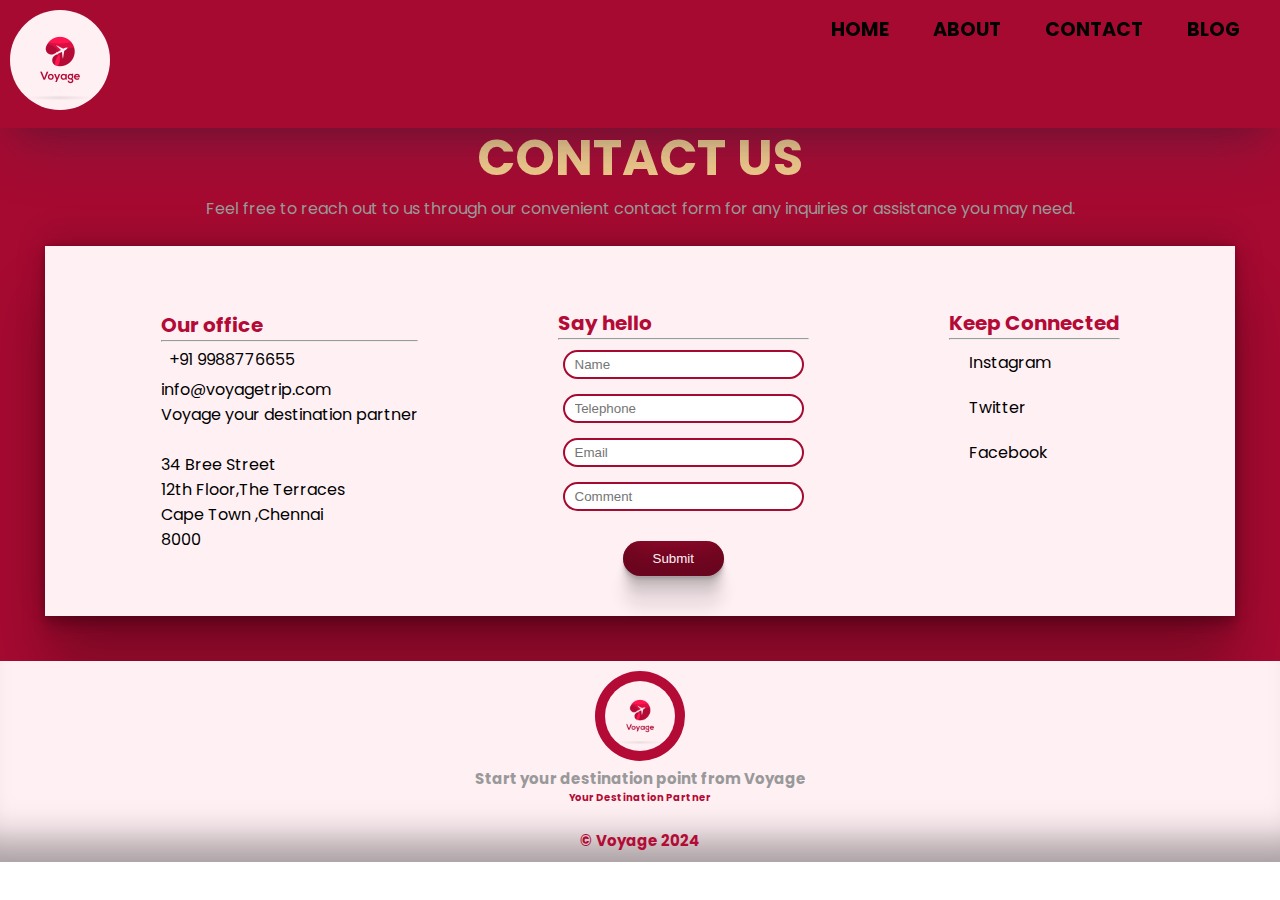
<file: contact.html>
<!DOCTYPE html>
<html lang="en">

<head>
    <meta charset="UTF-8">
    <meta name="viewport" content="width=device-width, initial-scale=1.0">
    <title>Trip Traverse</title>
    <link rel="stylesheet" href="style.css">
    <link rel="stylesheet" href="https://cdnjs.cloudflare.com/ajax/libs/font-awesome/6.5.1/css/all.min.css"
        integrity="sha512-DTOQO9RWCH3ppGqcWaEA1BIZOC6xxalwEsw9c2QQeAIftl+Vegovlnee1c9QX4TctnWMn13TZye+giMm8e2LwA=="
        crossorigin="anonymous" referrerpolicy="no-referrer" />
    <link rel="preconnect" href="https://fonts.googleapis.com">
    <link rel="preconnect" href="https://fonts.gstatic.com" crossorigin>
    <link href="https://fonts.googleapis.com/css2?family=Poppins&display=swap" rel="stylesheet">
</head>

<body>
    <header>
        <nav class="nav">
            <a href="/" class="logo"><img src="image/Voyage_new.png" alt=""></a>
    
            <div class="hamburger">
              <span class="line"></span>
              <span class="line"></span>
              <span class="line"></span>
            </div>
    
            <div class="nav__link hide">
              <a href="index.html">home</a>
              <a href="packages.html">about</a>
              <a href="contact.html">contact</a>
              <a href="events.html">blog</a>
            </div>
          </nav>
        </header>


       <!-- ----CONTACT US FORM -->
       <section class="contactus">
        <center>
            <h1 class="contant-head">CONTACT US</h1>
            <p class="contact-para">Feel free to reach out to us through our convenient contact form for any inquiries
                or assistance you may need.</p>
        </center>

        <div class="contact">

            <div class="our-office-s1">
                <h1>Our office</h1>
                <hr>
                <div class="call">
                    <i class="fa-solid fa-phone" style="color: #ffba7a;"></i>
                    <p>+91 9988776655</p>
                </div>

                <p>info@voyagetrip.com</p>
                <p>Voyage your destination partner</p>
                <br>
                <p>34 Bree Street</p>
                <p>12th Floor,The Terraces</p>
                <p>Cape Town ,Chennai</p>
                <p>8000</p>
            </div>
            <div class="our-office-s2">
                <h1>Say hello</h1>
                <hr>

                <input type="text" placeholder="Name"><br>
                <input type="number" placeholder="Telephone"><br>
                <input type="email" placeholder="Email"><br>
                <input type="text" placeholder="Comment"><br><br>
                <button>Submit</button>
            </div>
            <div class="our-office-s3">
                <h1>Keep Connected</h1>
                <hr>
                <div class="socialmedia1">
                      <i class="fa-brands fa-instagram" style="color: #fdbc72;"></i>
                    <p>Instagram</p></div>
              
                <div class="socialmedia2">
                    <i class="fa-brands fa-twitter" style="color:
                    #f0ca8a;"></i>
                      <p>Twitter</p>
                </div>
               
              
                <div class="socialmedia3">
                    <i class="fa-brands fa-facebook" style="color: #eeaf68;"></i>
                    <p>Facebook</p>
                </div>
         
            </div>
        </div>

    </section>

    <!-- Footer Section -->
    <div class="footer-section">
        <div class="footer-section1">
            <img src="image/Voyage_new.png" alt="">
            <p>Start your destination point from Voyage</p>
            <p style="font-size: 10px;color: #b30b36;">Your Destination Partner</p><br>
    
            <p style="color: #b30b36;">&copy; Voyage 2024</p>
        </div>
    </div>
    <script>
        const hamburger = document.querySelector('.hamburger');
    const navLink = document.querySelector('.nav__link');
    
    hamburger.addEventListener('click', () => {
      navLink.classList.toggle('hide');
    })
    </script>
    <script src="app.js"></script>
</body>
</html>
</file>
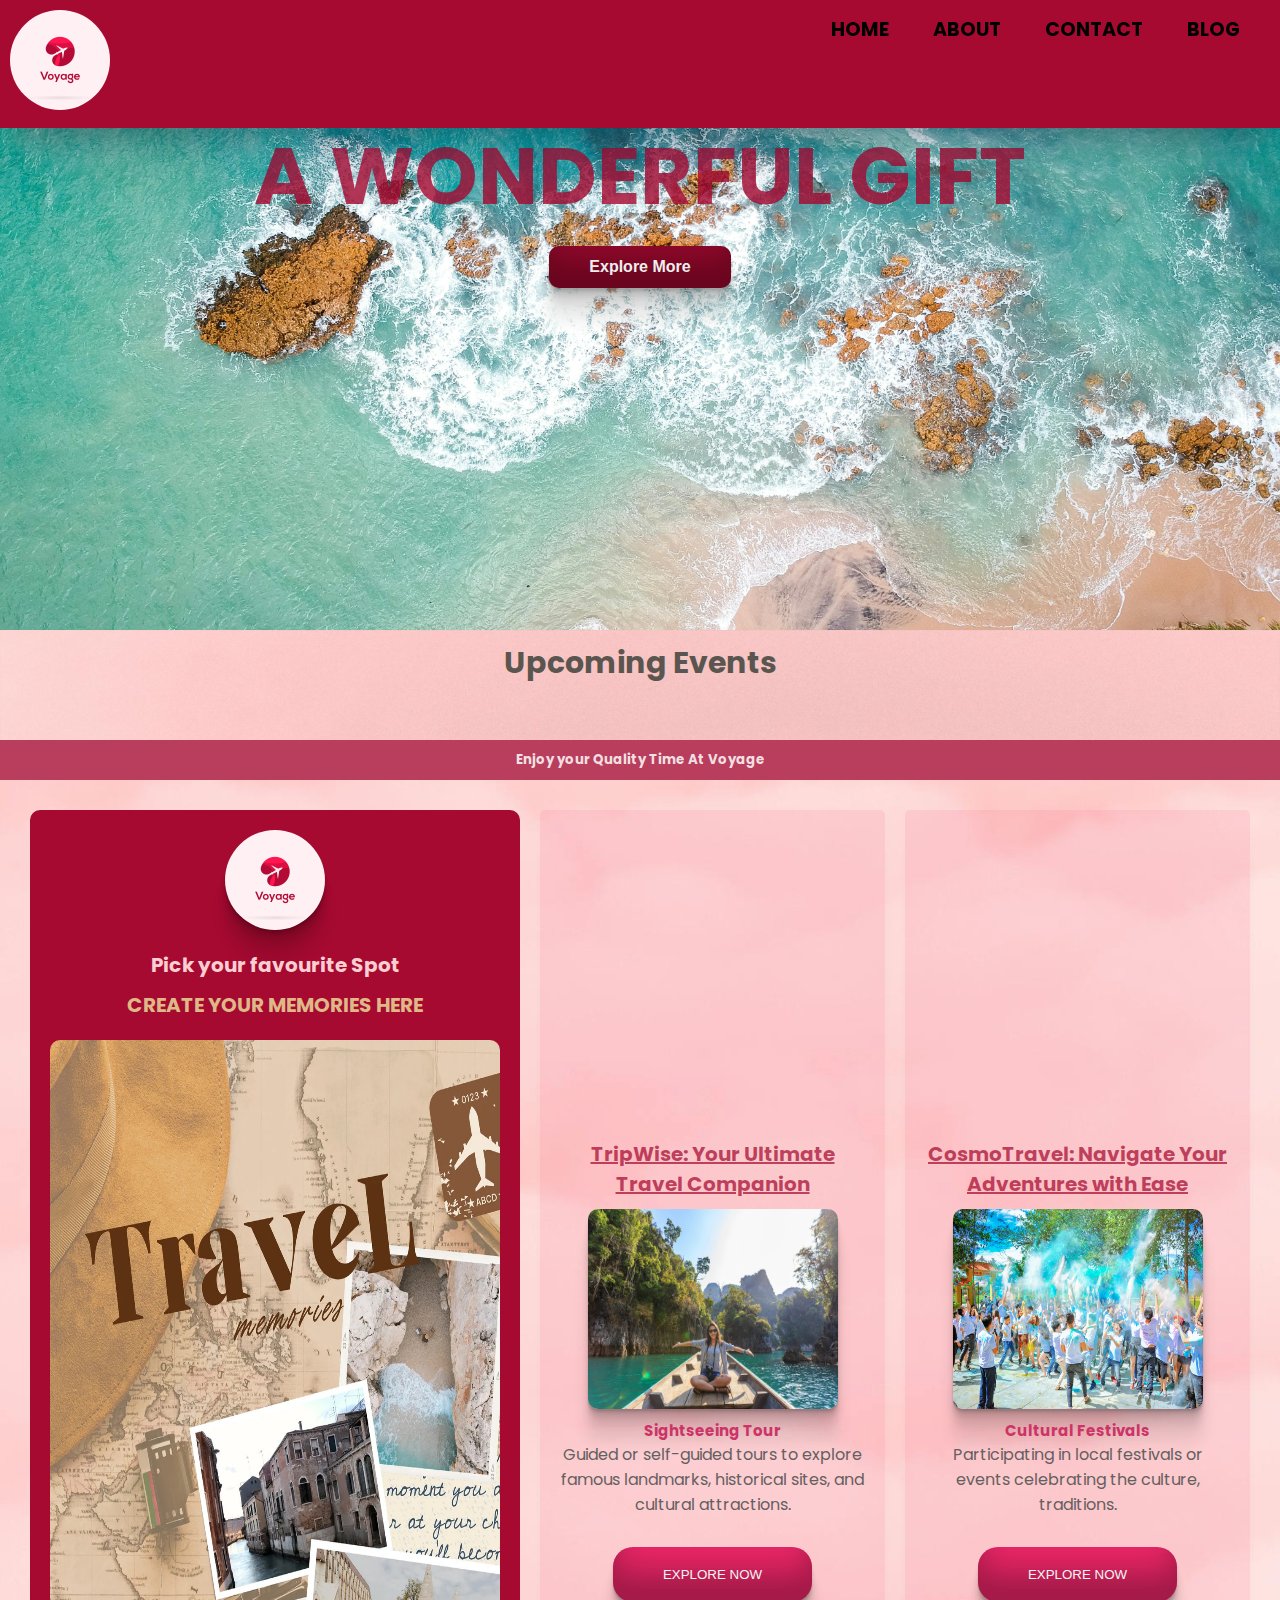
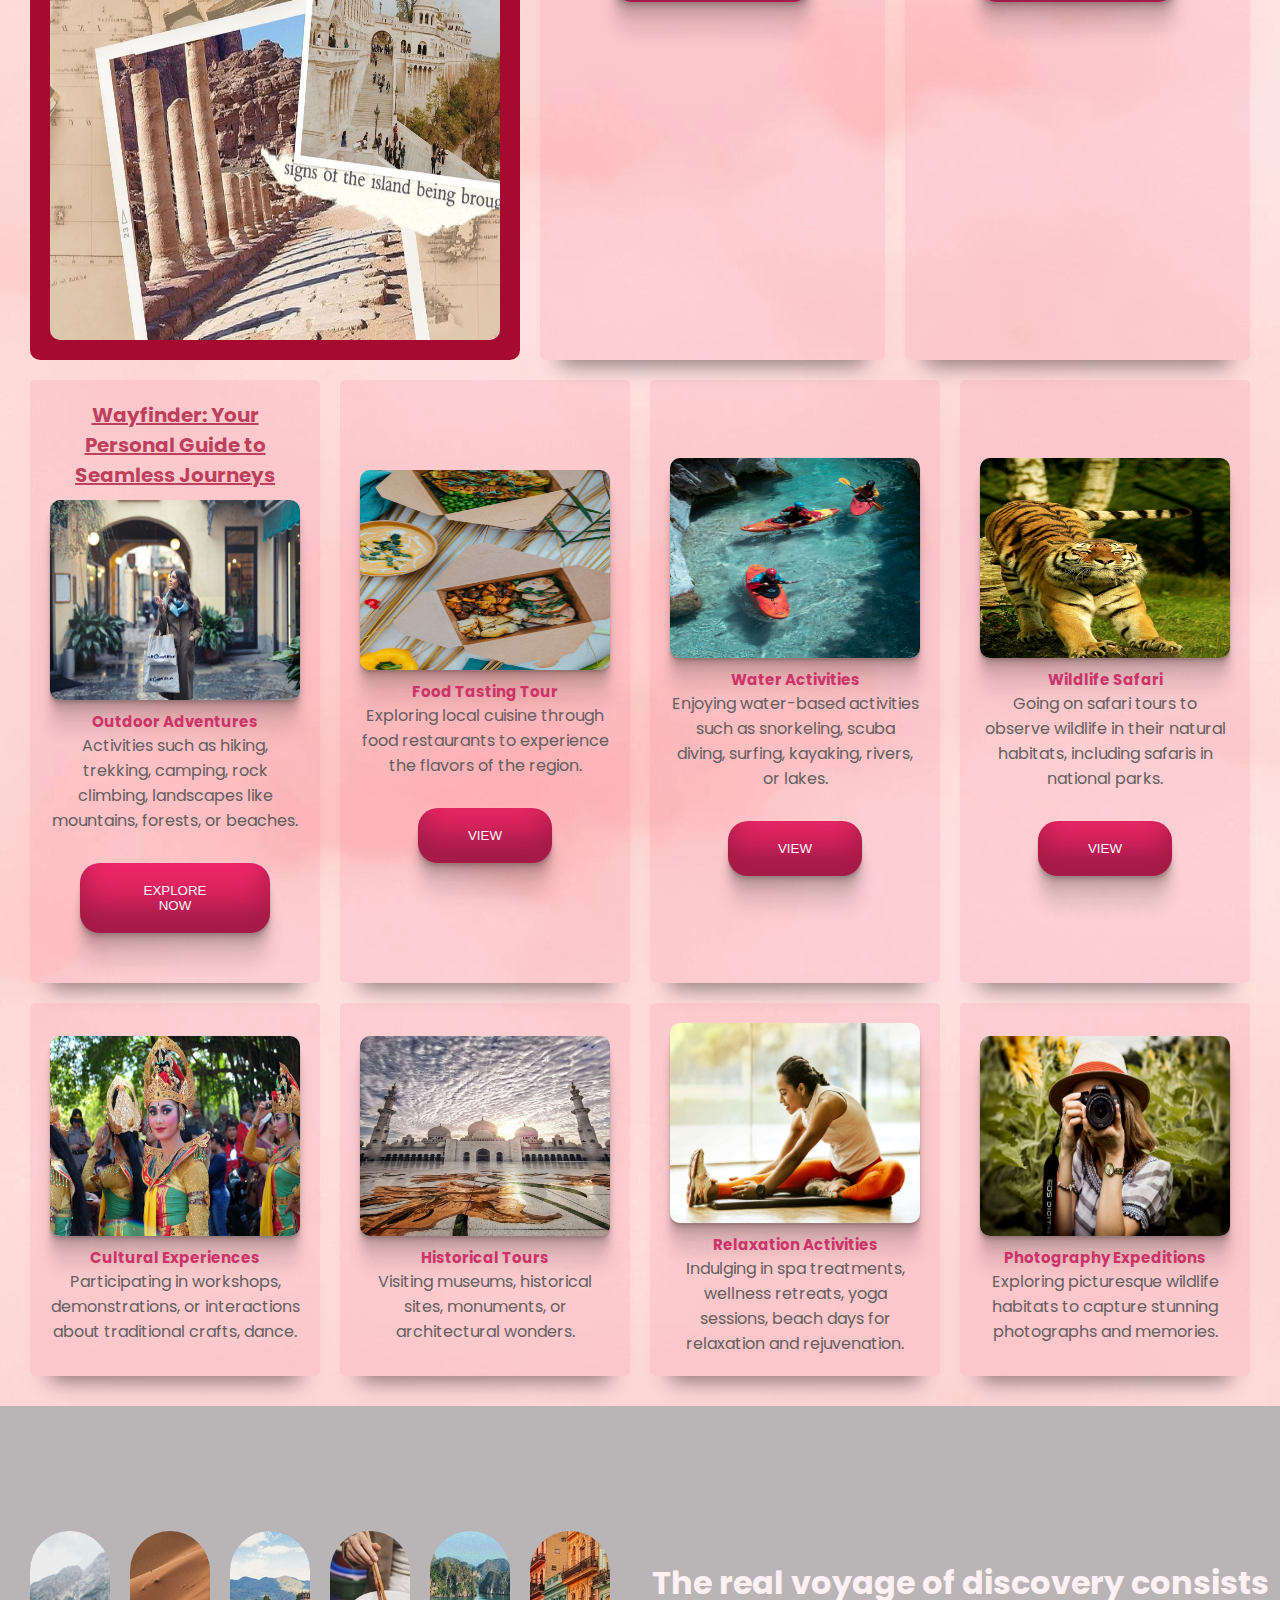
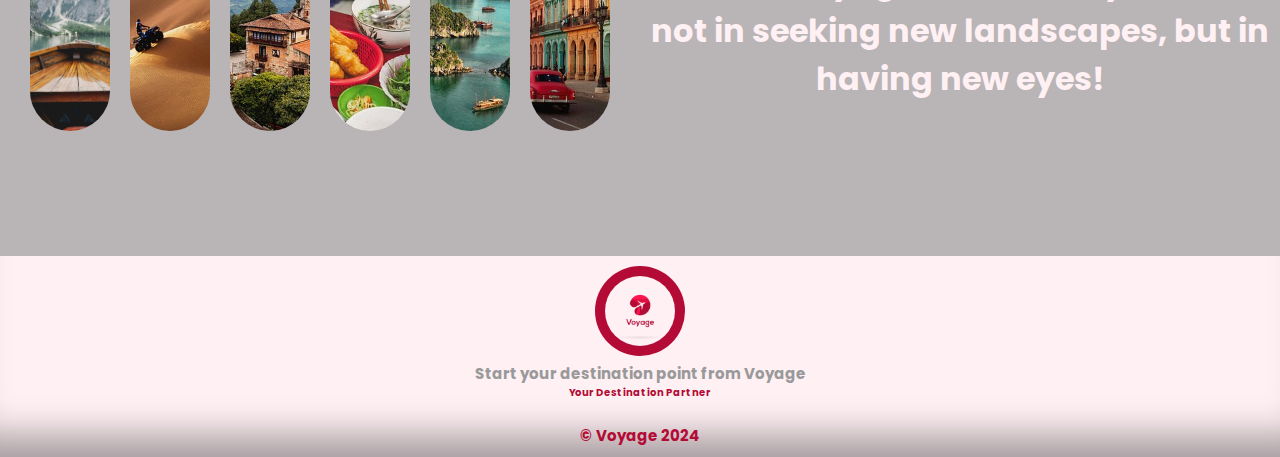
<file: events.html>
<!DOCTYPE html>
<html lang="en">

<head>
    <meta charset="UTF-8">
    <meta name="viewport" content="width=device-width, initial-scale=1.0">
    <title>Trip Traverse</title>
    <link rel="stylesheet" href="style.css">
    <link rel="stylesheet" href="https://cdnjs.cloudflare.com/ajax/libs/font-awesome/6.5.1/css/all.min.css"
        integrity="sha512-DTOQO9RWCH3ppGqcWaEA1BIZOC6xxalwEsw9c2QQeAIftl+Vegovlnee1c9QX4TctnWMn13TZye+giMm8e2LwA=="
        crossorigin="anonymous" referrerpolicy="no-referrer" />
    <link rel="preconnect" href="https://fonts.googleapis.com">
    <link rel="preconnect" href="https://fonts.gstatic.com" crossorigin>
    <link href="https://fonts.googleapis.com/css2?family=Poppins&display=swap" rel="stylesheet">
</head>

<body>
    <header>
        <nav class="nav">
            <a href="/" class="logo"><img src="image/Voyage_new.png" alt=""></a>
    
            <div class="hamburger">
              <span class="line"></span>
              <span class="line"></span>
              <span class="line"></span>
            </div>
    
            <div class="nav__link hide">
                <a href="index.html">home</a>
                <a href="packages.html">about</a>
                <a href="contact.html">contact</a>
                <a href="events.html">blog</a>
            </div>
          </nav>
        </header>

    <section class="part1">
        <div class="part1-content">
            <h3>Explore the Colourful World</h3>
            <h1>A WONDERFUL GIFT</h1>
            <button>Explore More</button>
        </div>

    </section>
    <section class="part2">
        <div class="upcoming-events">
            <h1>Upcoming Events</h1>
            <i class="fa-solid fa-minus" style="color: #a60a31c9;"></i>
    
        </div>
        <h5 style="text-align: center; padding: 10px;color:rgba(251, 247, 247, 0.882);background-color:#a60a31c9">Enjoy your Quality Time At Voyage</h5>
      <div class="trip-events-s1">
        <div class="favorite-s1">
            <img src="image/Voyage_new.png" alt="" style="width:100px;height: 100px;border-radius: 50%;
            box-shadow: rgba(0, 0, 0, 0.17) 0px -23px 25px 0px inset, rgba(0, 0, 0, 0.15) 0px -36px 30px 0px inset, rgba(0, 0, 0, 0.1) 0px -79px 40px 0px inset, rgba(0, 0, 0, 0.06) 0px 2px 1px, rgba(0, 0, 0, 0.09) 0px 4px 2px, rgba(0, 0, 0, 0.09) 0px 8px 4px, rgba(0, 0, 0, 0.09) 0px 16px 8px, rgba(0, 0, 0, 0.09) 0px 32px 16px;">
            <h1>Pick your favourite Spot</h1>
            <h1 style="color: burlywood;margin-top: -10px;">CREATE YOUR MEMORIES HERE</h1>
            
            <img src="image/travel.webp" alt="">
            
        </div>

        <div class="trip-events">
            <h2>TripWise: Your Ultimate Travel Companion</h2>
            <img src="image/event1.jpg" alt="">
            <h1>Sightseeing Tour <i class="fa-solid fa-wand-magic-sparkles" style="color:rgb(204, 52, 103);"></i></h1>
            <p> Guided or self-guided tours to explore famous landmarks, historical sites, and cultural attractions.</p>
            <button>EXPLORE NOW</button>
        </div>
        <div class="trip-events">
            <h2>CosmoTravel: Navigate Your Adventures with Ease</h2>
            <img src="image/event2.jpg" alt="">
            <h1>Cultural Festivals <i class="fa-solid fa-wand-magic-sparkles" style="color:rgb(204, 52, 103);"></i></h1>
            <p> Participating in local festivals or events celebrating the culture, traditions.</p>
            <button>EXPLORE NOW</button>
        </div>
        <div class="trip-events">
            <h2>Wayfinder: Your Personal Guide to Seamless Journeys</h2>
            <img src="image/event3.jpg" alt="">
            <h1>Outdoor Adventures <i class="fa-solid fa-wand-magic-sparkles" style="color:rgb(204, 52, 103);"></i></h1>
            <p>Activities such as hiking, trekking, camping, rock climbing, landscapes like mountains, forests, or beaches.</p>
            <button>EXPLORE NOW</button>
        </div>
        <div class="trip-events">
            <img src="image/event4.jpg" alt="">
            <h1>Food Tasting Tour <i class="fa-solid fa-wand-magic-sparkles" style="color:rgb(204, 52, 103);"></i></h1>
            <p> Exploring local cuisine through food restaurants to experience the flavors of the region.</p>
            <button>VIEW</button>
        </div>
        <div class="trip-events">
            <img src="image/event5.jpg" alt="">
            <h1>Water Activities <i class="fa-solid fa-wand-magic-sparkles" style="color:rgb(204, 52, 103);"></i></h1>
            <p> Enjoying water-based activities such as snorkeling, scuba diving, surfing, kayaking, rivers, or lakes.</p>
            <button>VIEW</button>
        </div>
        <div class="trip-events">
            <img src="image/event6.jpg" alt="">
            <h1>Wildlife Safari <i class="fa-solid fa-wand-magic-sparkles" style="color:rgb(204, 52, 103);"></i></h1>
            <p> Going on safari tours to observe wildlife in their natural habitats, including safaris in national parks.</p>
            <button>VIEW</button>
        </div>
        <div class="trip-events">
            <img src="image/event7.jpg" alt="">
            <h1>Cultural Experiences <i class="fa-solid fa-wand-magic-sparkles" style="color:rgb(204, 52, 103);"></i></h1>
            <p> Participating in workshops, demonstrations, or interactions about traditional crafts, dance.</p>
        </div>
        <div class="trip-events">
            <img src="image/event8.jpg" alt="">
            <h1>Historical Tours <i class="fa-solid fa-wand-magic-sparkles" style="color:rgb(204, 52, 103);"></i></h1>
            <p>Visiting museums, historical sites, monuments, or architectural wonders.</p>
        </div>
        <div class="trip-events">
            <img src="image/event9.jpg" alt="">
            <h1>Relaxation Activities <i class="fa-solid fa-wand-magic-sparkles" style="color:rgb(204, 52, 103);"></i></h1>
            <p>Indulging in spa treatments, wellness retreats, yoga sessions, beach days for relaxation and rejuvenation.</p>
        </div>
        <div class="trip-events">
            <img src="image/event10.jpg" alt="">
            <h1>Photography Expeditions <i class="fa-solid fa-wand-magic-sparkles" style="color:rgb(204, 52, 103);"></i></h1>
            <p> Exploring picturesque wildlife habitats to capture stunning photographs and memories.</p>
        </div>
      </div>
      
    <!-- Slider Section -->
    <div class="container-one">
        <div class="gallerys">
            <div class="img-box">
                <h1>Bay of Bengal</h1>
            </div>
            <div class="img-box">
                <h1>Goa</h1>
            </div>
            <div class="img-box">
                <h1>Bali</h1>
            </div>
            <div class="img-box">
                <h1>Pattaya</h1>
            </div>
            <div class="img-box">
                <h1>Sri Lanka</h1>
            </div>
            <div class="img-box">
                <h1>Nile</h1>
            </div>
        </div>
        <h1 style="color: #fff0f4;text-align: center;">The real voyage of discovery consists not in seeking new
            landscapes, but in having new eyes!</h1>
    </div>
    </section>
   <script src="app.js"></script>
    
    <!-- Footer Section -->
    <div class="footer-section">
        <div class="footer-section1">
            <img src="image/Voyage_new.png" alt="">
            <p>Start your destination point from Voyage</p>
            <p style="font-size: 10px;color: #b30b36;">Your Destination Partner</p><br>
    
            <p style="color: #b30b36;">&copy; Voyage 2024</p>
        </div>
    </div>
</body>

</html>
</file>
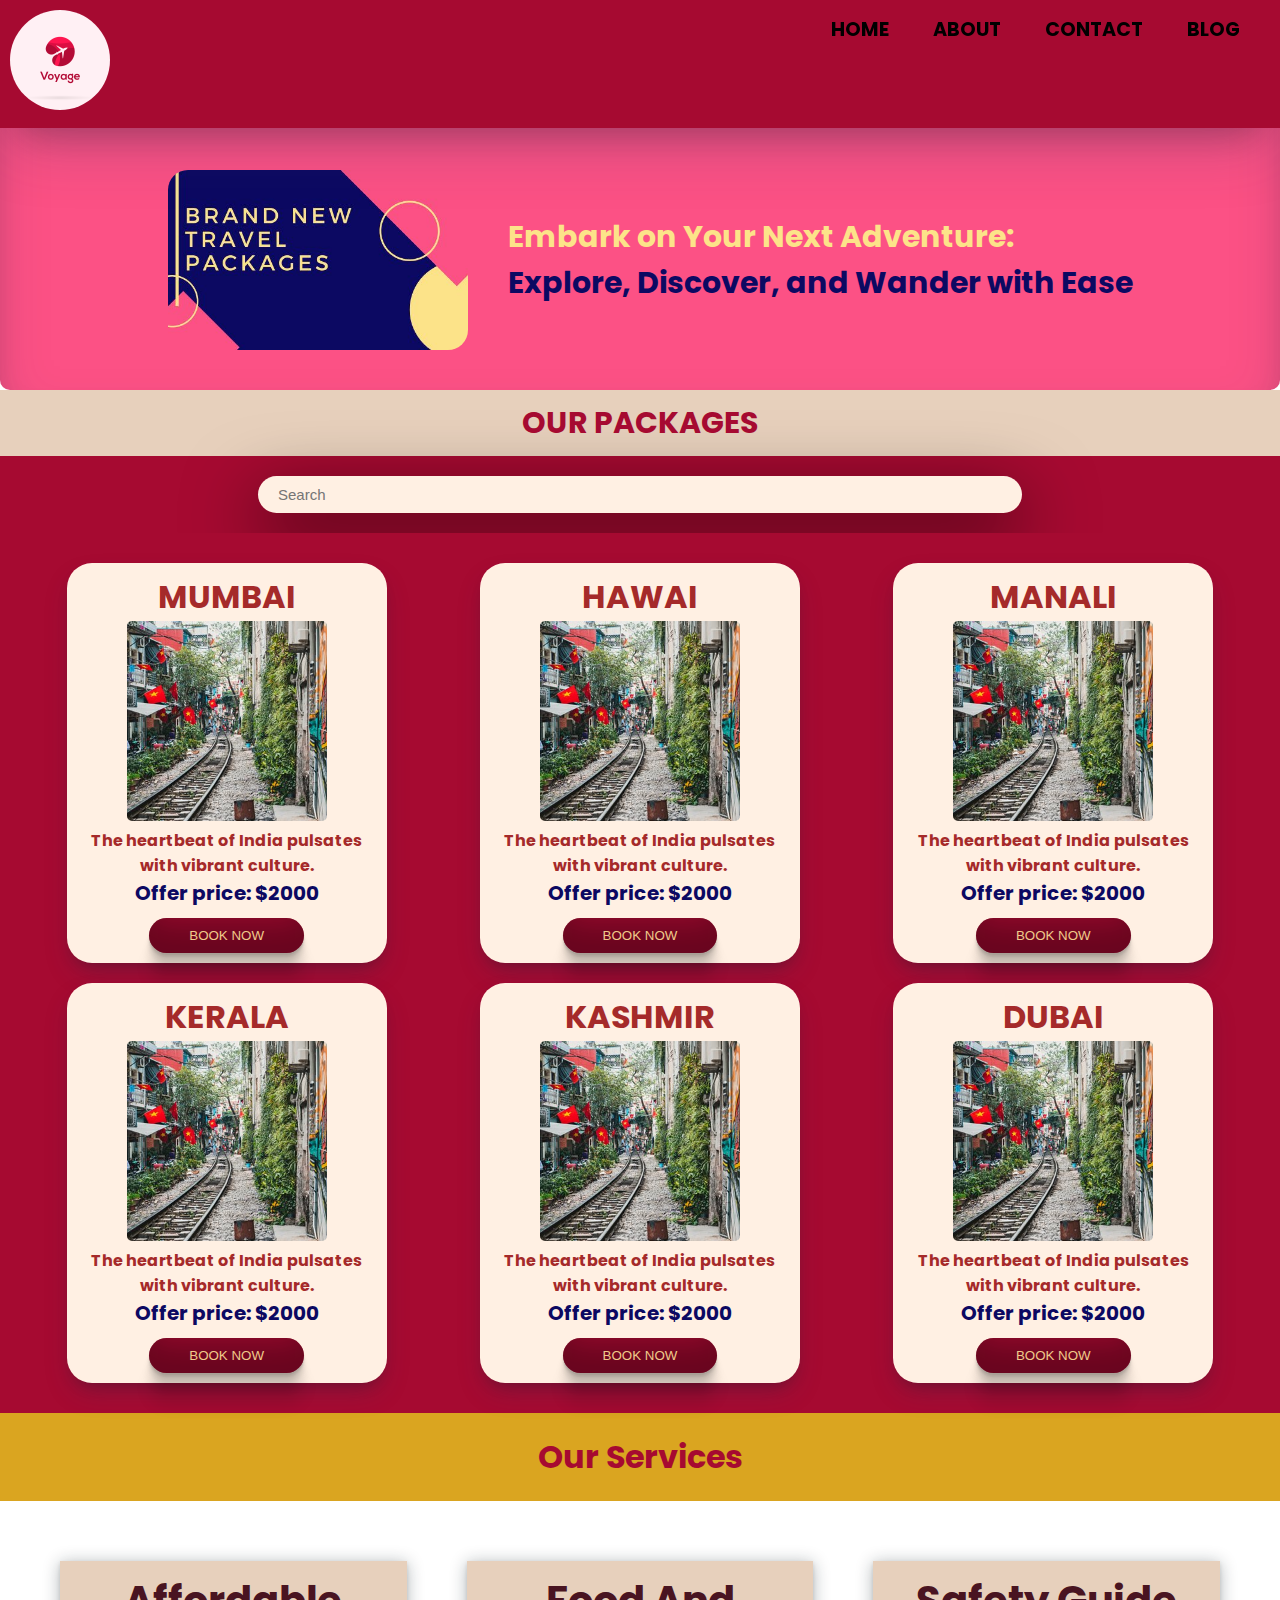
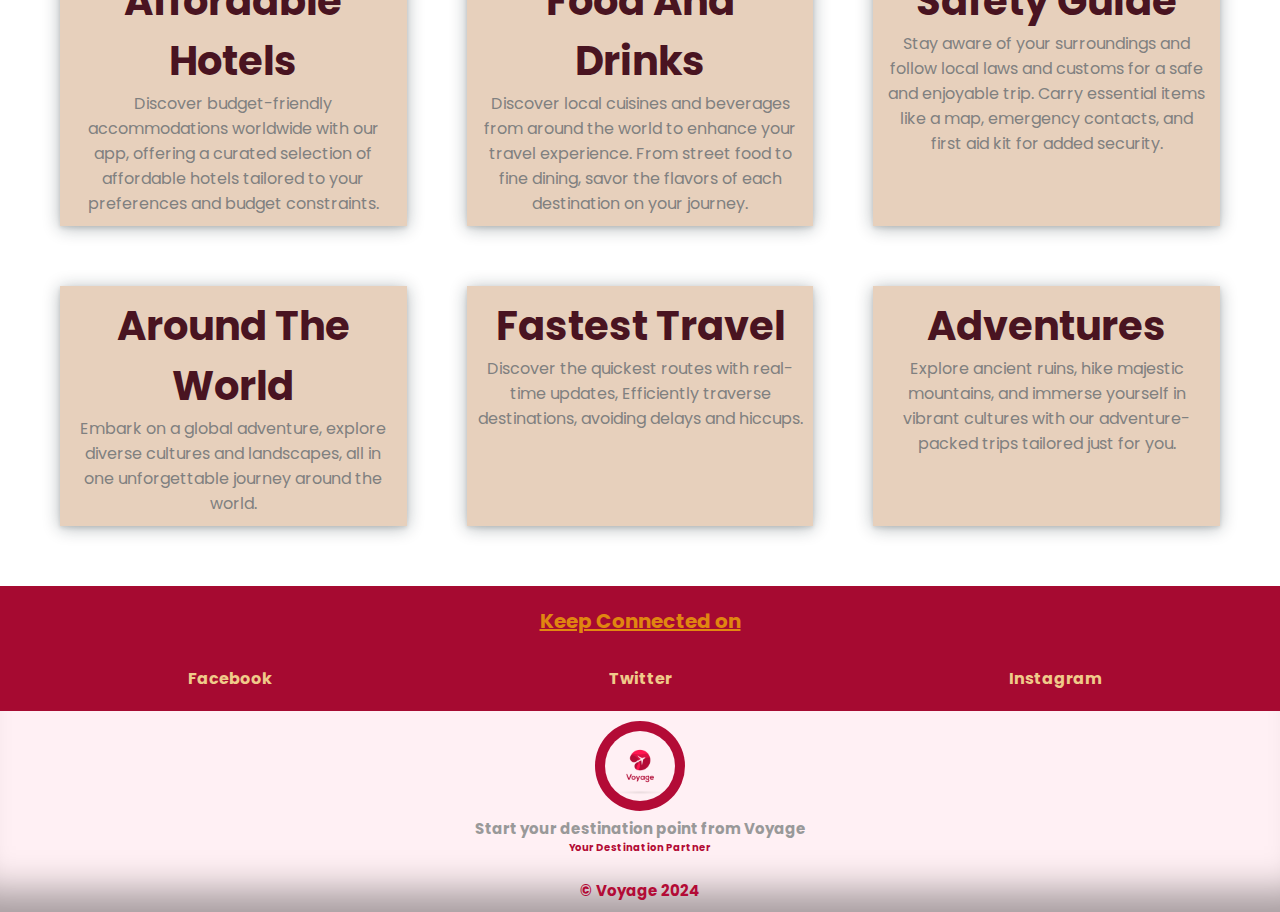
<file: packages.html>
<!DOCTYPE html>
<html lang="en">

<head>
    <meta charset="UTF-8">
    <meta name="viewport" content="width=device-width, initial-scale=1.0">
    <title>Trip Traverse</title>
    <link rel="stylesheet" href="style.css">
    <link rel="stylesheet" href="https://cdnjs.cloudflare.com/ajax/libs/font-awesome/6.5.1/css/all.min.css"
        integrity="sha512-DTOQO9RWCH3ppGqcWaEA1BIZOC6xxalwEsw9c2QQeAIftl+Vegovlnee1c9QX4TctnWMn13TZye+giMm8e2LwA=="
        crossorigin="anonymous" referrerpolicy="no-referrer" />
    <link rel="preconnect" href="https://fonts.googleapis.com">
    <link rel="preconnect" href="https://fonts.gstatic.com" crossorigin>
    <link href="https://fonts.googleapis.com/css2?family=Poppins&display=swap" rel="stylesheet">
</head>

<body>
    <header>
        <nav class="nav">
            <a href="/" class="logo"><img src="image/Voyage_new.png" alt=""></a>
    
            <div class="hamburger">
              <span class="line"></span>
              <span class="line"></span>
              <span class="line"></span>
            </div>
    
            <div class="nav__link hide">
                <a href="index.html">home</a>
                <a href="packages.html">about</a>
                <a href="contact.html">contact</a>
                <a href="events.html">blog</a>
            </div>
          </nav>
        </header>

    <!-- Side Navbar -->
    

    <section class="packages-section">
        <div class="package-header">
            <img src="image/packages.jpg" alt="">
            <div class="para">
            <h1>Embark on Your Next Adventure: </h1>
            <h1 style="color: #0c0962;">Explore, Discover, and Wander with Ease</h1>
            </div>
             
           
        </div>
        <div class="explore-pack">
            <h1>OUR PACKAGES</h1>
        </div>
        
 <center><div style="background-color:#a60a31;padding: 20px;" class="searchs">
        <div class="search-packages">
            <i class="fa-solid fa-magnifying-glass" style="color: #931010;"></i>
            <input type="text" placeholder="Search">
        </div>
</div></center>
        <div class="package-items">
        <div class="packages-img">
            <h1 style="color:brown;">MUMBAI</h1>
            <img src="image/asia1.jpg" alt="">
            <p style="color:brown;font-weight: bold;">The heartbeat of India pulsates with vibrant culture. </p>
            <i class="fa-solid fa-star" style="color: #ffc800;"></i>
            <i class="fa-solid fa-star" style="color: #ffc800;"></i>
            <i class="fa-solid fa-star" style="color: #ffc800;"></i>
            <i class="fa-solid fa-star" style="color: #ffc800;"></i>
            <p style="color: #0c0962;font-weight: bold;font-size: 20px;">Offer price: $2000</p>
            <button>BOOK NOW</button>
        </div>

        <div class="packages-img">
            <h1 style="color:brown;">HAWAI</h1>
            <img src="image/asia1.jpg" alt="">
            <p style="color:brown;font-weight: bold;">The heartbeat of India pulsates with vibrant culture. </p>
            <i class="fa-solid fa-star" style="color: #ffc800;"></i>
            <i class="fa-solid fa-star" style="color: #ffc800;"></i>
            <i class="fa-solid fa-star" style="color: #ffc800;"></i>
            <i class="fa-solid fa-star" style="color: #ffc800;"></i>
            <p style="color: #0c0962;font-weight: bold;font-size: 20px;">Offer price: $2000</p>
            <button>BOOK NOW</button>
        </div>
        <div class="packages-img">
            <h1 style="color:brown;">MANALI</h1>
            <img src="image/asia1.jpg" alt="">
            <p style="color:brown;font-weight: bold;">The heartbeat of India pulsates with vibrant culture. </p>
            <i class="fa-solid fa-star" style="color: #ffc800;"></i>
            <i class="fa-solid fa-star" style="color: #ffc800;"></i>
            <i class="fa-solid fa-star" style="color: #ffc800;"></i>
            <i class="fa-solid fa-star" style="color: #ffc800;"></i>
            <p style="color: #0c0962;font-weight: bold;font-size: 20px;">Offer price: $2000</p>
            <button>BOOK NOW</button>
        </div>
        <div class="packages-img">
            <h1 style="color:brown;">KERALA</h1>
            <img src="image/asia1.jpg" alt="">
            <p style="color:brown;font-weight: bold;">The heartbeat of India pulsates with vibrant culture. </p>
            <i class="fa-solid fa-star" style="color: #ffc800;"></i>
            <i class="fa-solid fa-star" style="color: #ffc800;"></i>
            <i class="fa-solid fa-star" style="color: #ffc800;"></i>
            <i class="fa-solid fa-star" style="color: #ffc800;"></i>
            <p style="color: #0c0962;font-weight: bold;font-size: 20px;">Offer price: $2000</p>
            <button>BOOK NOW</button>
        </div>
        <div class="packages-img">
            <h1 style="color:brown;">KASHMIR</h1>
            <img src="image/asia1.jpg" alt="">
            <p style="color:brown;font-weight: bold;">The heartbeat of India pulsates with vibrant culture. </p>
            <i class="fa-solid fa-star" style="color: #ffc800;"></i>
            <i class="fa-solid fa-star" style="color: #ffc800;"></i>
            <i class="fa-solid fa-star" style="color: #ffc800;"></i>
            <i class="fa-solid fa-star" style="color: #ffc800;"></i>
            <p style="color: #0c0962;font-weight: bold;font-size: 20px;">Offer price: $2000</p>
            <button>BOOK NOW</button>
        </div>
        <div class="packages-img">
            <h1 style="color:brown;">DUBAI</h1>
            <img src="image/asia1.jpg" alt="">
            <p style="color:brown;font-weight: bold;">The heartbeat of India pulsates with vibrant culture. </p>
            <i class="fa-solid fa-star" style="color: #ffc800;"></i>
            <i class="fa-solid fa-star" style="color: #ffc800;"></i>
            <i class="fa-solid fa-star" style="color: #ffc800;"></i>
            <i class="fa-solid fa-star" style="color: #ffc800;"></i>
            <p style="color: #0c0962;font-weight: bold;font-size: 20px;">Offer price: $2000</p>
            <button>BOOK NOW</button>
        </div>
</div>

<div class="services">
    <h1>Our Services</h1>
    
</div>
<div class="services-safety">
<div class="services-trip">
    <i class="fa-solid fa-hotel" style="color:#a60a31;font-size: 50px;"></i>
    <h1>Affordable Hotels</h1>
    <p>Discover budget-friendly accommodations worldwide with our app, offering a curated selection of affordable hotels tailored to your preferences and budget constraints.</p>
</div>
<div class="services-trip">
    <i class="fa-solid fa-utensils" style="color:#a60a31;font-size: 50px;"></i>
    <h1>Food And Drinks</h1>
    <p>Discover local cuisines and beverages from around the world to enhance your travel experience. From street food to fine dining, savor the flavors of each destination on your journey.</p>
</div>
<div class="services-trip">
    <i class="fa-solid fa-shield-heart" style="color:#a60a31;font-size: 50px;"></i>
    <h1>Safety Guide</h1>
    <p>Stay aware of your surroundings and follow local laws and customs for a safe and enjoyable trip. Carry essential items like a map, emergency contacts, and first aid kit for added security.</p>
</div>
<div class="services-trip">
    <i class="fa-solid fa-earth-americas" style="color:#a60a31;font-size: 50px;"></i>
    <h1>Around The World</h1>
    <p>Embark on a global adventure, explore diverse cultures and landscapes, all in one unforgettable journey around the world.</p>
</div>
<div class="services-trip">
    <i class="fa-solid fa-plane" style="color:#a60a31;font-size: 50px;"></i>
    <h1>Fastest Travel</h1>
    <p>Discover the quickest routes with real-time updates,
        Efficiently traverse destinations, avoiding delays and hiccups.</p>
</div>
<div class="services-trip">
    <i class="fa-regular fa-face-laugh-wink" style="color:#a60a31;font-size: 50px; "></i>
    <h1>Adventures</h1>
    <p>Explore ancient ruins, hike majestic mountains, and immerse yourself in vibrant cultures with our adventure-packed trips tailored just for you.</p>
</div>
</div>
    </section>
    <div class="connected-section">
    <h1 style="color:#ffc800ab;text-decoration: underline;padding-top:20px;font-size: 20px;">Keep Connected on</h1>
    <div class="divs">
    <div>
    <i class="fa-brands fa-facebook" style="color: #eeaf68;font-size: 40px;"></i>
    <p>Facebook</p>
    </div>
    <div>
    <i class="fa-brands fa-twitter" style="color:#f0ca8a;font-size: 40px;"></i>
    <p>Twitter</p>
    </div>
    <div>
    <i class="fa-brands fa-instagram" style="color: #fdbc72;font-size: 40px;"></i>
    <p>Instagram</p>
    </div>
    </div>
    </div>
 <!-- Footer Section -->
 <div class="footer-section">
    <div class="footer-section1">
        <img src="image/Voyage_new.png" alt="">
        <p>Start your destination point from Voyage</p>
        <p style="font-size: 10px;color: #b30b36;">Your Destination Partner</p><br>

        <p style="color: #b30b36;">&copy; Voyage 2024</p>
    </div>
</div>
<script>
    const hamburger = document.querySelector('.hamburger');
const navLink = document.querySelector('.nav__link');

hamburger.addEventListener('click', () => {
  navLink.classList.toggle('hide');
})
</script>
</body>
</html>
</file>
<file: style.css>
* {
    margin: 0;
    padding: 0;
}

body {
    font-family: 'Poppins', sans-serif;
}

a {
    text-decoration: none;
    color: black;
    font-size: 1.2rem;
    font-weight: bold;
    text-transform: uppercase;
  }
  .nav {
    display: flex;
    justify-content: space-between;
   
   width: 100%;
    position:fixed;
    top: 0px;
    z-index: 300;
    background-color: #a60a31;
    box-shadow: rgba(50, 50, 93, 0.25) 0px 30px 60px -12px, rgba(0, 0, 0, 0.3) 0px 18px 36px -18px;
  }
  
  nav img {
    width: 100px;
    height: 100px;
    border-radius: 50%;
    padding: 10px;
    margin-right: 100px;

  }
  
  .hamburger {
    padding-right: 20px;
    cursor: pointer;
    padding-top: 50px;
    padding-left: 10px;
  }
  
  .hamburger .line {
    display: block;
    width: 25px;
    height: 3px;
    margin-bottom: 3px;
   padding: 1px;
    background-color: black;
  }
  
  .nav__link {
    position: fixed;
    width: 94%;
    top: 8rem;
    left: 8px;
    background-color:#a60a31;
    z-index: 300;
  }
  
  .nav__link a {
    display: block;
    text-align: center;
    padding: 10px 0;
  }
  
  .nav__link a:hover {
    background-color: lightcoral;
  }
  
  .hide {
    display: none;
  }
  @media screen and (min-width: 600px) {
    .nav__link {
      display: block;
      position: static;
      width: auto;
      margin-right: 20px;
      background: none;
      
    }
  
    .nav__link a {
      display: inline-block;
      padding: 15px 20px;
    }
  
    .hamburger {
      display: none;
    }
  }





/*Section One  */
.Trip-Banner img {
    width: 100%;
    height: 600px;
    position: relative;

}

.form {
    margin-top: 50px;
    padding: 10px;
    text-align: center;
    position: absolute;
    top: 180px;
    left: 37%;

}

.form h2 {
    color:rgba(255, 255, 255, 0.824);
    font-size: 30px;
}

.form p {
    color: #fff0f4;
}

.form button {
    padding: 20px;
    background-color: #e30f44;
    font-weight: bold;
    box-shadow: rgba(0, 0, 0, 0.17) 0px -23px 25px 0px inset, rgba(0, 0, 0, 0.15) 0px -36px 30px 0px inset, rgba(0, 0, 0, 0.1) 0px -79px 40px 0px inset, rgba(0, 0, 0, 0.06) 0px 2px 1px, rgba(0, 0, 0, 0.09) 0px 4px 2px, rgba(0, 0, 0, 0.09) 0px 8px 4px, rgba(0, 0, 0, 0.09) 0px 16px 8px, rgba(0, 0, 0, 0.09) 0px 32px 16px;
    color: #fff0f4;
    font-weight: bolder;
    font-size: 15px;
    border: none;
    border-radius: 30px;
}

.form button:hover {
    background-color: #f4547c;
    color: #fff0f4;
    cursor: pointer;
}

@media screen and (max-width:800px) {
    .Trip-Banner img {
        width: 100%;
        height: 500px;
        position: relative;
    }

    .form {

        padding: 10px;
        text-align: center;
        position: absolute;
        top: 180px;
        left: 26%;

    }
}

@media screen and (max-width:400px) {
    .Trip-Banner img {
        width: 100%;
        height: 500px;
        position: relative;
    }

    .form p {
        font-size: 10px;
    }

    .form h2 {
        font-size: 20px;
    }

    .form {
        padding: 10px;
        text-align: center;
        position: absolute;
        top: 150px;
        right: 20%;

    }

    .form button {
        padding: 15px;
        background-color: #e30f44;
        font-weight: bold;
        box-shadow: rgba(0, 0, 0, 0.17) 0px -23px 25px 0px inset, rgba(0, 0, 0, 0.15) 0px -36px 30px 0px inset, rgba(0, 0, 0, 0.1) 0px -79px 40px 0px inset, rgba(0, 0, 0, 0.06) 0px 2px 1px, rgba(0, 0, 0, 0.09) 0px 4px 2px, rgba(0, 0, 0, 0.09) 0px 8px 4px, rgba(0, 0, 0, 0.09) 0px 16px 8px, rgba(0, 0, 0, 0.09) 0px 32px 16px;
        color: #fff0f4;
        font-weight: bolder;
        font-size: 10px;
        border: none;
        border-radius: 30px;
    }

}

/* Section-Two */
.section-two {
    background-color: #b30b36;
    width: 100%;
    height: 500px;
    position: relative;
    margin-top: -10px;


}

.login-form {

    border: 3px #fff0f4 solid;
    border-radius: 20px;
    padding: 20px;
    width: 350px;
    position: absolute;
    top: 50px;
    right: 100px;
    box-shadow: rgba(0, 0, 0, 0.3) 0px 19px 38px, rgba(0, 0, 0, 0.22) 0px 15px 12px;
}

.input {
    display: flex;
    flex-direction: column;
    gap: 20px;


}

.start-date-input {
    display: flex;
    width: 80%;
    border: 2px solid black;
    border-radius: 20px;
    padding: 10px;
}

.end-date-input {
    display: flex;
    width: 80%;
    border: 2px solid black;
    border-radius: 20px;
    padding: 10px;

}

.date {
    display: flex;
    gap: 30px;
    font-weight: bolder;

}

.map img {
    width: 25%;
    height: 350px;
    border-radius: 10px;
    margin-left: 100px;
    margin-top: 50px;
    box-shadow: rgba(0, 0, 0, 0.3) 0px 19px 38px, rgba(0, 0, 0, 0.22) 0px 15px 12px;

}

.spot {
    
    text-align: center;
    position: absolute;
    top: 180px;
    left: 550px;
}

.spot h1 {
    font-size: 60px;
    color: #491421;
}

.spot p {
    font-size: 20px;
    color: #b9b4b5;
}

.stop-img img {
    width: 200px;
    height: 200px;
    border-radius: 50%;
    position: absolute;
    top: 280px;
    left: 300px;
    box-shadow: rgba(0, 0, 0, 0.3) 0px 19px 38px, rgba(0, 0, 0, 0.22) 0px 15px 12px;
}

@media screen and (max-width:400px) {
    .login-form {
        border: 3px #fff0f4 solid;
        border-radius: 20px;
        padding-left: 15px;
        width: 250px;
        position: absolute;
        top: 50px;
        left: 55px;
        box-shadow: rgba(0, 0, 0, 0.3) 0px 19px 38px, rgba(0, 0, 0, 0.22) 0px 15px 12px;
    }

    .input {
        display: flex;
        flex-direction: column;
        gap: 10px;
    }

    .date {
        display: flex;
        gap: 5px;
        font-weight: bolder;

    }

    .map {
        display: none;
    }

    .spot {
        display: none;
    }

    .stop-img {
        display: none;
    }

}

@media screen and (max-width:800px) {
    .login-form {
        border: 3px #fff0f4 solid;
        border-radius: 20px;
        padding-left: 15px;
        width: 250px;
        position: absolute;
        top: 50px;
        left: 55px;
        box-shadow: rgba(0, 0, 0, 0.3) 0px 19px 38px, rgba(0, 0, 0, 0.22) 0px 15px 12px;
    }

    .input {
        display: flex;
        flex-direction: column;
        gap: 10px;
    }

    .date {
        display: flex;
        gap: 5px;
        font-weight: bolder;

    }

    .map {
        display: none;
    }

    .spot {

        text-align: center;
        position: absolute;
        top: 160px;
        left: 400px;
    }

    .stop-img {
        display: none;
    }

}

/* Section three -services  */
.services-free {
    padding: 30px;
    display: flex;
    text-align: center;
    justify-content: space-around;
    background-color: #fff0f4;
    background: linear-gradient(#b30b36,white);

}

.services-free img {
    width: 40px;
    height: 40px;
}

@media screen and (max-width:400px) {
    .services-free img {
        width: 20px;
        height: 20px;
    }

    .services-free {
        padding: 10px;
        display: flex;
        text-align: center;
        justify-content: space-around;
        background-color: #fff0f4;
        background: linear-gradient(#b30b36, #b9b4b5);
        font-size: 10px;
    }
}

/* Plans Section */
.pointer {
    background-color: #b30b36;
    border-radius: 40px;
    color: #fff0f4;
    font-size: 10px;
    text-align: center;
    box-shadow: rgba(0, 0, 0, 0.3) 0px 19px 38px, rgba(0, 0, 0, 0.22) 0px 15px 12px;
    margin-bottom: 50px;
    margin-top: 50px;
    padding: 10px;
    width: 300px;
}

.pointer:hover {
    background-color: #fff0f4;
    color: #b30b36;
    cursor: pointer;
}
.works{
 text-decoration: underline;
    margin-bottom: 20px;
    color: #b30b36;
    font-size: 20px;
    text-align: center;
}

.plan-section {
    display: flex;
    justify-content: space-around;
    background-color:#fff0f4;
    padding: 20px;
}

.plan1 {
    text-align: center;
    border-radius: 20px;
    background-color: #ffffff;
    width: 20%;
    padding: 10px;
    box-shadow: rgba(14, 30, 37, 0.12) 0px 2px 4px 0px, rgba(14, 30, 37, 0.32) 0px 2px 16px 0px;
}

.plan1 img {
    width: 200px;
    height: 200px;

}

.plan2 {
    text-align: center;
    border-radius: 20px;
    background-color: #ffffff;
    width: 20%;
    padding: 10px;
    box-shadow: rgba(14, 30, 37, 0.12) 0px 2px 4px 0px, rgba(14, 30, 37, 0.32) 0px 2px 16px 0px;
}

.plan2 img {
    width: 200px;
    height: 200px;
}

.plan3 {
    text-align: center;
    border-radius: 20px;
    background-color: #ffffff;
    width: 20%;
    padding: 10px;
    box-shadow: rgba(14, 30, 37, 0.12) 0px 2px 4px 0px, rgba(14, 30, 37, 0.32) 0px 2px 16px 0px;
}

.plan3 img {
    width: 200px;
    height: 200px;
}

.plan4 {
    text-align: center;
    border-radius: 20px;
    background-color: #ffffff;
    width: 20%;
    padding: 10px;
    box-shadow: rgba(14, 30, 37, 0.12) 0px 2px 4px 0px, rgba(14, 30, 37, 0.32) 0px 2px 16px 0px;
}
.plan4 img {
    width: 200px;
    height: 200px;
}

@media screen and (max-width:800px) {
    .plan1{
        font-size: 15px;
        text-align: center;
        border-radius: 20px;
        background-color: #ffffff;
        width: 20%;
        padding: 10px;
        box-shadow: rgba(14, 30, 37, 0.12) 0px 2px 4px 0px, rgba(14, 30, 37, 0.32) 0px 2px 16px 0px;
    }
    .plan1 img ,.plan2 img ,.plan3 img{
        width: 100px;
        height: 100px;
    }
    .plan4 img{
        width: 100px;
        height: 100px;
    }
    .plan2 {
        font-size: 15px;
        text-align: center;
        border-radius: 20px;
        background-color: #ffffff;
        width: 20%;
        padding: 10px;
        box-shadow: rgba(14, 30, 37, 0.12) 0px 2px 4px 0px, rgba(14, 30, 37, 0.32) 0px 2px 16px 0px;
    }
    .plan3 {
        font-size: 15px;
        text-align: center;
        border-radius: 20px;
        background-color: #ffffff;
        width: 20%;
        padding: 10px;
        box-shadow: rgba(14, 30, 37, 0.12) 0px 2px 4px 0px, rgba(14, 30, 37, 0.32) 0px 2px 16px 0px;
    }
    .plan4 {
        font-size: 15px;
        text-align: center;
        border-radius: 20px;
        background-color: #ffffff;
        width: 20%;
     padding: 10px;
   
        box-shadow: rgba(14, 30, 37, 0.12) 0px 2px 4px 0px, rgba(14, 30, 37, 0.32) 0px 2px 16px 0px;
    }
}
@media screen and (max-width:400px){
    .pointer{
        width: 200px;
        margin: 20px;
    }
    .pointer h2{
        font-size: 10px;
    }
    .plan-section {
        display:flex;
        flex-direction: column;
        background-color:#fff0f4;
        gap: 20px;
      
    }
    .plan1 {
        text-align: center;
        border-radius: 20px;
        background-color: #ffffff;
        width:90%;
        margin-left: 8px;
        box-shadow: rgba(14, 30, 37, 0.12) 0px 2px 4px 0px, rgba(14, 30, 37, 0.32) 0px 2px 16px 0px;
    }
    .plan2 {
        text-align: center;
        border-radius: 20px;
        background-color: #ffffff;
        width:90%;
        margin-left: 8px;
        box-shadow: rgba(14, 30, 37, 0.12) 0px 2px 4px 0px, rgba(14, 30, 37, 0.32) 0px 2px 16px 0px;
    }
    .plan3 {
        text-align: center;
        border-radius: 20px;
        background-color: #ffffff;
        width:90%;
        margin-left: 8px;
        box-shadow: rgba(14, 30, 37, 0.12) 0px 2px 4px 0px, rgba(14, 30, 37, 0.32) 0px 2px 16px 0px;
    }
    .plan4 {
        text-align: center;
        border-radius: 20px;
        background-color: #ffffff;
        width:90%;
        margin-left: 8px;
        box-shadow: rgba(14, 30, 37, 0.12) 0px 2px 4px 0px, rgba(14, 30, 37, 0.32) 0px 2px 16px 0px;
    }
    .works{
        margin-top: 30px;
        font-size: medium;
        font-weight: bold;
    }
}
/* Gallery page */
.places{
    background-color: #b30b36;
    padding: 10px;
    
    
}


.gallery-wrap h1{
    font-size: 50px;
    padding-right:10px ;
    text-align: center;
   
}
.gallery{
    width:800px;
   
    display:flex;
   
    overflow-x: scroll;
  
   
}
.gallery div{
    width: 100%;
    display: grid;
    grid-template-columns: auto auto auto auto;
    grid-gap:20px;
    flex: none;
}
.gallery div img{
     padding: 3px;
    width: 100%;
    filter: grayscale(100%);
    transition: transform 0.5s;
}
.gallery div img:hover{
    filter: grayscale(0);
    cursor: pointer;
    transform: scale(1.1);
   
}
.gallery::-webkit-scrollbar{
    display: none;
}
.gallery-wrap{
    display: flex;
    align-items: center;
    justify-content: center;
    margin: 10% auto;
}
#backBtn,#nextBtn{
    width: 50px;
    cursor: pointer;
    margin: 10px;
}
.mobileview{
    display: none;
}

.mobileviewimg1 , .mobileviewimg2{
    display: none;
}
.end h1{
    text-align: center;
    font-size:25px;
    color: #cbbcc0;
    margin-top: -100px;
    text-decoration: underline;
}

@media screen and (max-width:300px) {
    .gallery-wrap{
        display: none;
    }   
    
    .gallery-wrap h1{
       display: none;
    }
    .mobileview{
        display:block;
        text-align: center;
        color: #fff0f4;
        margin-top: 10px;
        margin-bottom: 70px;
    }
    .gallery{
        display: none;
    }
    #backBtn,#nextBtn{
        display: none;
    }

    .mobileviewimg1 , .mobileviewimg2 {
        display:flex;
        gap: 20px;
        justify-content: space-around;
        font-size: 10px;
        margin-top:-50px;
        
        font-weight: bold;
      
    }
    .mobileviewimg1 img , .mobileviewimg2 img{
    width: 80px;
    height: 80px;
    border-radius: 30px;
    }
    .mobileviewimg1 img:hover , .mobileviewimg2 img:hover{
        box-shadow: rgba(241, 245, 246, 0.12) 0px 2px 4px 0px, rgba(208, 229, 237, 0.32) 0px 2px 16px 0px;
    }
    .end h1{
        display:none;
    }
   
   
}
@media screen and (max-width:800px){
    .end h1{
        text-align: center;
        font-size:20px;
        color: #cbbcc0;
        margin-top: -30px;
        text-decoration: underline;
    }
    .gallery-wrap h1{
        font-size: 35px;
        margin: 20px;
        
    }
    #backBtn,#nextBtn{
        width: 25px;
        cursor: pointer;
        margin: 10px;
    }
   
}

/* Slider section */
.container-one{
    width:100%;
    height: 50vh;
    background:#b9b4b5;
    display: flex;
    align-items: center;
    justify-content:start;
    
}
.gallerys{
    display: flex;
    align-items: center;
    justify-content: start;
    padding: 20px;
}
.img-box{
    position: relative;
    width: 80px;
    height: 200px;
    margin: 10px;
    border-radius: 50px;
    background: url(image/background-img.jpg);
    background-size: cover;
    background-position: center;
    transition: width 0.5s;
}
.img-box:nth-child(2){
    background: url(image/destination1.jpg);
    background-size: cover;
    background-position: center;
}
.img-box:nth-child(3){
    background: url(image/destination2.jpg);
    background-size: cover;
    background-position: center;
}
.img-box:nth-child(4){
    background: url(image/destination3.jpg);
    background-size: cover;
    background-position: center;
}
.img-box:nth-child(5){
    background: url(image/destination4.jpg);
    background-size: cover;
    background-position: center;
}
.img-box:nth-child(6){
    background: url(image/destination5.jpg);
    background-size: cover;
    background-position: center;
}
.img-box h1{
    color:wheat;
    position: absolute;
    bottom: 0;
    left: 30px;
    opacity: 0;
    transition: bottom 0.5s, opacity 0.5s;
}
.img-box:hover{
    width: 300px;
    cursor: pointer;
}
.img-box:hover h1{
    opacity: 1;
    bottom: 25px;
    
}
@media screen and (max-width:400px){
    .container-one{
        display: none;  
    } 
}
@media screen and (max-width:800px){
    .container-one{
        display: none;  
    } 
}
/* ---------------------------------------------------------------------------------------------------------------------- */



/* ---------------------------------------------- */
@media screen and (min-width:450px){

    .plan-with-us{
        display: none;
    }
}
.section1,.section2,.section3,.section4{
    display: flex;
   justify-content: center;
   align-items: center;
   font-size: 10px;
   gap: 20px;
   padding: 30px;
   margin: 10px;
   border-radius: 3px;
   box-shadow: rgba(0, 0, 0, 0.45) 0px 25px 20px -20px;
}
.section1 img,.section2 img,.section3 img,.section4 img{
width: 80px;
height: 80px;
}
.section1 h1,.section2 h1,.section3 h1,.section4 h1{
    color: #b30b36;
}
.section1 p,.section2 p,.section3 p,.section4 p{
    color: gray;
}
/* -----------------REVIEW-------------- */
.review-1{
    background-color: #fff0f4;
    padding: 10px;
    text-align: center;
    font-size: small;
    border:3px solid black;
    margin: 30px;
    border-radius: 30px;
    background-color: #b30b36;
    box-shadow: rgba(0, 0, 0, 0.25) 0px 54px 55px, rgba(0, 0, 0, 0.12) 0px -12px 30px, rgba(0, 0, 0, 0.12) 0px 4px 6px, rgba(0, 0, 0, 0.17) 0px 12px 13px, rgba(0, 0, 0, 0.09) 0px -3px 5px;
}
@media screen and (min-width:401px){
    .reviews{
      display: none;
    }
}
@media screen and (max-width:800px){
    .reviews-full{
        display: flex;
        flex-direction: column;
    }
}
/* ---------------------REVIEW FOR FULL SCREEN SIZE---------------------------- */
.reviews-full{
    display: flex;
    
    justify-content: center;
    text-align: center;
    background-color:#fff0f4;
    padding:20px;
}
.review-one,.review-two,.review-three,.review-four{

    padding: 3px;
    margin: 20px;
    background-color:#fff0f4;
    border-radius: 10px;
    box-shadow: rgba(0, 0, 0, 0.25) 0px 14px 28px, rgba(0, 0, 0, 0.22) 0px 10px 10px;

}
.review-one:hover,.review-two:hover,.review-three:hover,.review-four:hover{
    background-color:whitesmoke;
    cursor: pointer;
}
.review-one p,.review-two p,.review-three p,.review-four p{
    color:#975364;
    padding: 10px;
}
@media screen and (max-width:400px){
    .reviews-full{
        display: none;
}
}
/* =========================GRID======================= */
.container {
    min-height: 100vh;
    display: flex;
    justify-content: space-evenly;
    align-items: center;
    gap: 20px;
    background: linear-gradient(to right, #041308, #0b3317);
}

.left-text {
    flex-basis: 30%;
}

.heading {
    font-size: 3rem;
    color: white;
    text-align: center;
}

.subheading {
    color: #ddd;
    margin-top: 10px;
    text-align: center;
}

.gallery {
    flex-basis: 50%;
    display: grid;
    gap: 8px;
    grid-template-columns: repeat(3, 1fr);
    grid-auto-rows: 120px;
    
}

.box {
    background-size: cover;
    background-position: top;
    color: white;
    display: flex;
    justify-content: center;
    align-items: center;
    background-color: #222;
    background-blend-mode: hard-light;
    transition: all 1s ease-in-out;
    cursor: pointer;
}

.box:hover {
    background-color: #999;
    background-position: center;
    box-shadow: 0 0 4px #fff;
}

.row-2 {
    grid-row: span 2;
}

.col-2 {
    grid-column: span 2;
}

/* media query for width <= 1024px */

@media screen and (max-width: 1024px) {
    .container {
        flex-direction: column;
        padding-block: 20px;
    }
    .gallery {
        width: 100%;
        padding-inline: 12px;
        grid-auto-rows: 220px;
    }
    .box {
        grid-row: span 1;
        grid-column: span 3;
    }
}

/* ---------Slider CSS */

.slider{
    height: 90vh;
    margin-top:0px;
    position: relative;
   
}
.slider .list .item{
    position: absolute;
    inset: 0 0 0 0;
    overflow: hidden;
    opacity: 0;
    transition: .5s;
}
.slider .list .item img{
    width: 100%;
    height: 100%;
    object-fit: cover;
}
.slider .list .item::after{
    content: '';
    width: 100%;
    height: 100%;
    position: absolute;
    left: 0;
    bottom: 0;
    background-image: linear-gradient(
        to top, gray 0%, transparent
    );
}
.slider .list .item .content{
    position: absolute;
    left: 10%;
    top: 20%;
    width: 500px;
    max-width: 80%;
    z-index: 1;
}
.slider .list .item .content p:nth-child(1){
    text-transform: uppercase;
    letter-spacing: 10px;
}
.slider .list .item .content h2{
    font-size: 100px;
    margin: 0;
}
.slider .list .item.active{
    opacity: 1;
    z-index: 10;
}
@keyframes showContent {
    to{
        transform: translateY(0);
        filter: blur(0);
        opacity: 1;
    }
}
.slider .list .item.active p:nth-child(1),
.slider .list .item.active h2,
.slider .list .item.active p:nth-child(3){
    transform: translateY(30px);
    filter: blur(20px);
    opacity: 0;
    animation: showContent .5s .7s ease-in-out 1 forwards;
}
.slider .list .item.active h2{
    animation-delay: 1s;
}
.slider .list .item.active p:nth-child(3){
    animation-duration: 1.3s;
}
.arrows{
    position: absolute;
    top: 30%;
    right: 50px;
    z-index: 100;
}
.arrows button{
    background-color: #eee5;
    border: none;
    font-family: monospace;
    width: 40px;
    height: 40px;
    border-radius: 5px;
    font-size: x-large;
    color: #eee;
    transition: .5s;
}
.arrows button:hover{
    background-color: #eee;
    color: black;
}
.thumbnail{
    position: absolute;
    bottom: 50px;
    z-index: 11;
    display: flex;
    gap: 10px;
    width: 100%;
    height: 250px;
    padding: 0 50px;
    box-sizing: border-box;
    overflow: auto;
    justify-content: center;
}
.thumbnail::-webkit-scrollbar{
    width: 0;
}
.thumbnail .item{
    width: 150px;
    height: 220px;
    filter: brightness(.5);
    transition: .5s;
    flex-shrink: 0;
}
.thumbnail .item img{
    width: 100%;
    height: 100%;
    object-fit: cover;
    border-radius: 10px;
}
.thumbnail .item.active{
    filter: brightness(1.5);
}
.thumbnail .item .content{
    position: absolute;
    inset: auto 10px 10px 10px;
}
@media screen and (max-width: 678px) {
    .thumbnail{
        justify-content: start;
    }
    .slider .list .item .content h2{
        font-size: 60px;
    }
    .arrows{
        top: 10%;
    }
}

/* ---------Contact form---------- */
.contactus{
    margin-top: 100px;
  padding: 20px;
    background-color: #a60a31;
}
.contant-head{
    font-size: 50px;
    color:#f0ca8a
}
.contact-para{
color: #999;
}
.contact{
display: flex;
justify-content: center;
align-items: center;
gap: 100px;
background-color: #fff0f4;
padding: 20px;
margin: 25px;
box-shadow: rgba(0, 0, 0, 0.25) 0px 54px 55px, rgba(0, 0, 0, 0.12) 0px -12px 30px, rgba(0, 0, 0, 0.12) 0px 4px 6px, rgba(0, 0, 0, 0.17) 0px 12px 13px, rgba(0, 0, 0, 0.09) 0px -3px 5px;

}

.our-office-s1,.our-office-s2,.our-office-s3{

 padding:20px;
 background-color: #fff0f4;


}

.call{
    display: flex;
    gap: 3px;
    padding: 5px;
}
.our-office-s1 h1,.our-office-s2 h1,.our-office-s3 h1{
    color: #b30b36;
    font-size: 20px;

  
}
.our-office-s2{
    margin-top: 22px;
}
.our-office-s2 input{
padding-right: 50px;
padding-top: 5px;
padding-bottom: 5px;
margin:5px;
margin-top: 10px;
border-radius: 20px;
border: #a60a31 2px solid;
padding-left:10px ;

}
.our-office-s2 button{
    padding-bottom: 10px;
    padding-top: 10px;
    padding-left: 30px;
    padding-right: 30px;
    margin-left: 65px;
    
    background-color: #a60a31;
    color: #fff0f4;
    border-radius: 20px;
    border: none;
    box-shadow: rgba(0, 0, 0, 0.17) 0px -23px 25px 0px inset, rgba(0, 0, 0, 0.15) 0px -36px 30px 0px inset, rgba(0, 0, 0, 0.1) 0px -79px 40px 0px inset, rgba(0, 0, 0, 0.06) 0px 2px 1px, rgba(0, 0, 0, 0.09) 0px 4px 2px, rgba(0, 0, 0, 0.09) 0px 8px 4px, rgba(0, 0, 0, 0.09) 0px 16px 8px, rgba(0, 0, 0, 0.09) 0px 32px 16px;

}
.our-office-s2 button:hover{
    color: #f0ca8a;
    background-color: #999;
}
.our-office-s3{
   margin-bottom: 80px;
  
}
.socialmedia1,.socialmedia2,.socialmedia3{
    
    display: flex;
    gap: 10px;
    padding: 10px;

}
@media screen and (max-width:400px){
    .contact{
        display: flex;
        flex-direction: column;
        padding:100px;
        align-items: center;
    }
    .our-office-s1,.our-office-s2,.our-office-s3{
        margin: -10px;
    }
}
@media screen and (max-width:800px){
    .contact{
        display: flex;
        justify-content: center;
        align-items: center;
        gap: 20px;
        background-color: #fff0f4;
        padding: 20px;
        margin: 25px;
        box-shadow: rgba(0, 0, 0, 0.25) 0px 54px 55px, rgba(0, 0, 0, 0.12) 0px -12px 30px, rgba(0, 0, 0, 0.12) 0px 4px 6px, rgba(0, 0, 0, 0.17) 0px 12px 13px, rgba(0, 0, 0, 0.09) 0px -3px 5px;
        
        }
    .our-office-s1,.our-office-s2,.our-office-s3{
        
    }   
}
/* ----Footer---- */
.footer-section1 {
    font-size: 15px;
    font-weight: bold;
    color: #999;
    text-align: center;
    padding: 10px;
    background-color:#fff0f4;
    box-shadow: rgba(0, 0, 0, 0.35) 0px -50px 36px -28px inset;
}
.footer-section1 img{
    width: 70px;
    height: 70px;
    border-radius: 50%;
    background-color: #b30b36;
    padding: 10px;
    
}
/* =============================================ABOUT PAGE================================================= */

.about-us{
    text-align: center;
    font-size: 40px;
    color:#a60a31;
     background-color:#e7d0bc;
 
}
.about-us p{
    font-size: 20px;
    color:#fff0f4;
}

.about1 img{
   
    width: 400px;
    height: 500px;
    
    box-shadow: rgba(17, 17, 26, 0.1) 0px 4px 16px, rgba(17, 17, 26, 0.1) 0px 8px 24px, rgba(17, 17, 26, 0.1) 0px 16px 56px;
}
.about-us__one{
    display: flex;
    justify-content: space-between;
    gap: 30px;
    padding: 50px;
}
.about-us-content h1{
    text-align: center;
    color:#a60a31de;
    font-size: 30px;
    padding-top: 20px;
    

}
.about-us-content p{
    color:#ddd;
  
    border-radius: 60px;
    background: radial-gradient(#a60a31,#491421);
    padding: 50px;

}
.about-us__one{
    
    background-color:rgba(0, 0, 0, 0.116);
    margin: 30px;
    border-radius: 10px;

}
.h3{
    width:300px;
    border-radius:20px;
    text-align: center;
    box-shadow: rgba(0, 0, 0, 0.45) 0px 25px 20px -20px;
    padding: 10px;
    margin: 25px;
    background:radial-gradient(#f0cb8aaf,#b30b3565) ;
}
.h5{
    width:300px ;
    border-radius:20px;
    text-align: center;
    box-shadow: rgba(0, 0, 0, 0.45) 0px 25px 20px -20px;
    padding: 10px;
    margin: 25px;
    background:radial-gradient(#f0cb8aaf,#b30b3565) ;
}
.feel-btn{
    display: flex;
}
.feel{
  padding: 20px;
}
.feel button{
    padding:50px;
    text-align: center;
    background:radial-gradient(#f0ca8a,#b30b3575);
    border-radius: 40px;
    border: none;
    font-size: 20px;
    
    box-shadow: rgba(0, 0, 0, 0.45) 0px 25px 20px -20px;
}

/* Part1 Section*/
.part1{
    background: url(image/part1.jpg);
    height: 70vh;
    background-repeat: no-repeat;
    background-size: cover;
}
.part1-content{
  display: flex;
  flex-direction: column;
  justify-content: center;
  align-items: center;
  text-align: center;
  padding: 60px;
  gap: 10px;
}
.part1-content h3{
    font-size: 30px;
    color:#ffecf2e2;
}
.part1-content h1{
    font-size: 80px;
    color: #a60a31cf;
}
.part1-content button{
    padding: 12px 40px;
    border: none;
    background-color:#a60a31;
    color:#eee;
    font-size: 16px;
    border-radius: 10px;
    font-weight: bold;
    box-shadow: rgba(0, 0, 0, 0.17) 0px -23px 25px 0px inset, rgba(0, 0, 0, 0.15) 0px -36px 30px 0px inset, rgba(0, 0, 0, 0.1) 0px -79px 40px 0px inset, rgba(0, 0, 0, 0.06) 0px 2px 1px, rgba(0, 0, 0, 0.09) 0px 4px 2px, rgba(0, 0, 0, 0.09) 0px 8px 4px, rgba(0, 0, 0, 0.09) 0px 16px 8px, rgba(0, 0, 0, 0.09) 0px 32px 16px;
}
.part1-content button:hover{
    background-color: #400715da;
    cursor: pointer;
}
@media screen and (max-width:400px){
    .part1{
        background: url(image/part1.jpg);
        height: 40vh;
        background-repeat: no-repeat;
        background-size: cover;
    }
    .part1-content{
        display: flex;
        flex-direction: column;
        justify-content: center;
        align-items: center;
        padding: 30px;
        gap: 1px;
      }
    .part1-content h3{
        font-size: 14px;
    }
    .part1-content h1{
        font-size: 20px;
        color: #a60a31cf;
    }
    .part1-content button{
        padding: 12px 20px;
        border: none;
        background-color:#a60a31;
        color:#eee;
        font-size: 10px;
        border-radius: 10px;
        font-weight: bold;
        box-shadow: rgba(0, 0, 0, 0.17) 0px -23px 25px 0px inset, rgba(0, 0, 0, 0.15) 0px -36px 30px 0px inset, rgba(0, 0, 0, 0.1) 0px -79px 40px 0px inset, rgba(0, 0, 0, 0.06) 0px 2px 1px, rgba(0, 0, 0, 0.09) 0px 4px 2px, rgba(0, 0, 0, 0.09) 0px 8px 4px, rgba(0, 0, 0, 0.09) 0px 16px 8px, rgba(0, 0, 0, 0.09) 0px 32px 16px;
    }
}
@media screen and (max-width:800px){
    .part1-content h3{
        font-size: 20px;
    }
    .part1-content h1{
        font-size: 50px;
        color: #a60a31cf;
    }
    .part1-content button{
        padding: 12px 20px; 
        font-size: 13px;
    }
}

.upcoming-events{
    padding: 10px;
    display: flex;
    flex-direction: column;
    align-items: center;
    background: url(image/theme.jpg);
    background-size: cover;
    height: 10vh;
}
.upcoming-events h1{
    font-weight: 30px;
    font-size: 30px;
    color:#5a564f;
}
.fa-minus{
    font-size: 50px;

}
.trip-events-s1{
    background:url(image/pink.jpg);
    background-size: cover;
    display: flex;
    gap: 20px;
    padding:30px;
    justify-content: space-between;
    flex-wrap: wrap;
    text-align: center;
    
}
.trip-events1{
    background-color: pink;
}
.trip-events{
display:flex;
flex-direction: column;
justify-content: center;
align-items:center;
width:250px;
padding:20px;
background-color: #f4547c1e;
border-radius:5px;
flex-grow:1;
box-shadow: rgba(0, 0, 0, 0.45) 0px 25px 20px -20px;

}
.trip-events h2{
    color:#a60a31b7;
    font-size: 20px;
    text-decoration: underline;
    margin-bottom: 10px;
}
.trip-events button{
    padding: 20px 50px;
    margin: 30px;
    background-color:rgb(255, 42, 113);
    border: none;
    color: whitesmoke;
    border-radius: 20px;
    box-shadow: rgba(0, 0, 0, 0.17) 0px -23px 25px 0px inset, rgba(0, 0, 0, 0.15) 0px -36px 30px 0px inset, rgba(0, 0, 0, 0.1) 0px -79px 40px 0px inset, rgba(0, 0, 0, 0.06) 0px 2px 1px, rgba(0, 0, 0, 0.09) 0px 4px 2px, rgba(0, 0, 0, 0.09) 0px 8px 4px, rgba(0, 0, 0, 0.09) 0px 16px 8px, rgba(0, 0, 0, 0.09) 0px 32px 16px;
}
.trip-events button:hover{
    background-color: #a60a314b;
    color: whitesmoke;
    cursor: pointer;
}
.trip-events:hover{
    cursor: pointer;
}
.trip-events h1{
    color: rgb(204, 52, 103);
    margin-top: 10px;
    font-weight:500;
    font-size: 15px;
    font-weight: bold;
}
.trip-events p{
    color:rgb(100, 96, 96);
}
.trip-events img{
    width: 250px;
    height: 200px;
    border-radius: 10px;
    box-shadow: rgba(0, 0, 0, 0.09) 0px 2px 1px, rgba(0, 0, 0, 0.09) 0px 4px 2px, rgba(0, 0, 0, 0.09) 0px 8px 4px, rgba(0, 0, 0, 0.09) 0px 16px 8px, rgba(0, 0, 0, 0.09) 0px 32px 16px;
}


/* ============================ */
.favorite-s1{
    display:flex; 
    align-items: center;
    flex-direction: column;  
    padding: 20px;
    background-color: #a60a31;
    border-radius: 10px;

}
.favorite-s1 h1{
    margin:20px;
    font-size: 20px;
    color: #fcced2;    
}
.favorite-s1 img{
    width:50vh;
    border-radius: 10px;
    height:100vh;
}
@media screen and (max-width:400px){
    .favorite-s1 img{
        width:30vh;
    border-radius: 10px;
    height:50vh;
    }

    
}

/* Packages section */
.search-packages{
    background-color:#fff0e3;
    width: 60%;
    padding: 10px;
    border-radius:20px ;
    display: flex;
    
    box-shadow: rgba(0, 0, 0, 0.56) 0px 22px 70px 4px;
    
   
}
.search-packages input{
    width: 100%;
    font-size: 15px;
    background-color:#fff0e3;
    border: none;
    margin-left: 10px;
    
}
.package-header{
    display: flex;
    justify-content:center;
    align-items: center;
    background-color: #fc5185;
    gap: 20px;
    padding-bottom: 20px;
   padding-top: 150px;
    border-radius: 10px;
    box-shadow: rgba(50, 50, 93, 0.25) 0px 30px 60px -12px inset, rgba(0, 0, 0, 0.3) 0px 18px 36px -18px inset;
}
.package-header img{
    width: 300px;
    border-radius: 20px;
    background-size: cover;
    margin: 20px;
}
.package-header h1{
    color:#fce389;
    font-size: 30px;
    
}
.para{
    display: flex;
    flex-direction: column;
}
.explore-pack{
    color: #a60a31;
    background-color: #e7d0bc;
    padding: 10px;
    font-size: 15px;
    text-align: center;
}
.packages-img{
    background-color: #fff0e3;
    text-align: center;
    width: 300px;
    padding: 10px;
    border-radius: 25px;
    box-shadow: rgba(50, 50, 93, 0.25) 0px 13px 27px -5px, rgba(0, 0, 0, 0.3) 0px 8px 16px -8px;
}
.packages-img img{
    width: 200px;
    height: 200px;
    border-radius: 5px;
}
.packages-img button{
    padding: 10px 40px;
    background-color: #a60a31;
    color: #f0ca8a;
    border:none;
    border-radius: 20px;
    margin-top: 10px;
    box-shadow: rgba(0, 0, 0, 0.17) 0px -23px 25px 0px inset, rgba(0, 0, 0, 0.15) 0px -36px 30px 0px inset, rgba(0, 0, 0, 0.1) 0px -79px 40px 0px inset, rgba(0, 0, 0, 0.06) 0px 2px 1px, rgba(0, 0, 0, 0.09) 0px 4px 2px, rgba(0, 0, 0, 0.09) 0px 8px 4px, rgba(0, 0, 0, 0.09) 0px 16px 8px, rgba(0, 0, 0, 0.09) 0px 32px 16px;
}
.packages-img button:hover{
    background-color: #ca0028da;
    cursor: pointer;
}
.package-items{
    display: flex;
    background-color: #a60a31;
    padding: 30px;
    flex-grow: 1;
    flex-wrap: wrap;
    justify-content: space-around;
    align-items: center;
    gap: 20px;
}
@media screen and (max-width:400px){
    .package-header{
        display: flex;
        justify-content:center;
        align-items: center;
        flex-direction: column;
        background-color: #fc5185;
        gap: 10px;
        margin: 10px;
       
        border-radius: 10px;
    }
    .package-header h1{
        font-size: 15px;
    }
}
.services{
    background-color:#fce389;
    color:#a60a31;
    padding: 20px;
    text-align: center;
    background-color: goldenrod;
}
.services-trip{
   
    background-color: #e7d0bc;
    width: 20%;
    text-align: center;
    margin: 20px;
    padding: 10px;
    flex-grow: 1;
    
    box-shadow: rgba(14, 30, 37, 0.12) 0px 2px 4px 0px, rgba(14, 30, 37, 0.32) 0px 2px 16px 0px;
  
}
.services-trip h1{
    color: #491421;
    font-size: 40px;
}
.services-trip p{
    color:gray;
}
.services-safety{
   
   display: flex;gap: 20px;
   flex-wrap: wrap;
   margin: 40px;
}
.connected-section{
    text-align: center;
    background-color: #a60a31;
}
.connected-section div{
display: flex;
gap: 10px;

}
.connected-section div p{
    margin-top: 10px;
    font-weight: bold;
    color: #f0ca8a;
}
.divs{
    display: flex;
    justify-content: space-around;
    padding: 20px;
}
@media screen and (max-width:400px){

    .services-trip{
   
    background-color: #e7d0bc;
    width: 100%;
    display: flex;
    flex-direction: column;
    align-items: center;
    
   
    
  
}
.services-safety{
   
   
   
    display: flex;
    gap: 10px;
    flex-direction: column;
    flex-wrap: wrap;
    align-items: center;
    justify-content: center;
    text-align: center;
    margin-left: -18px;
   
}
}
</file>
